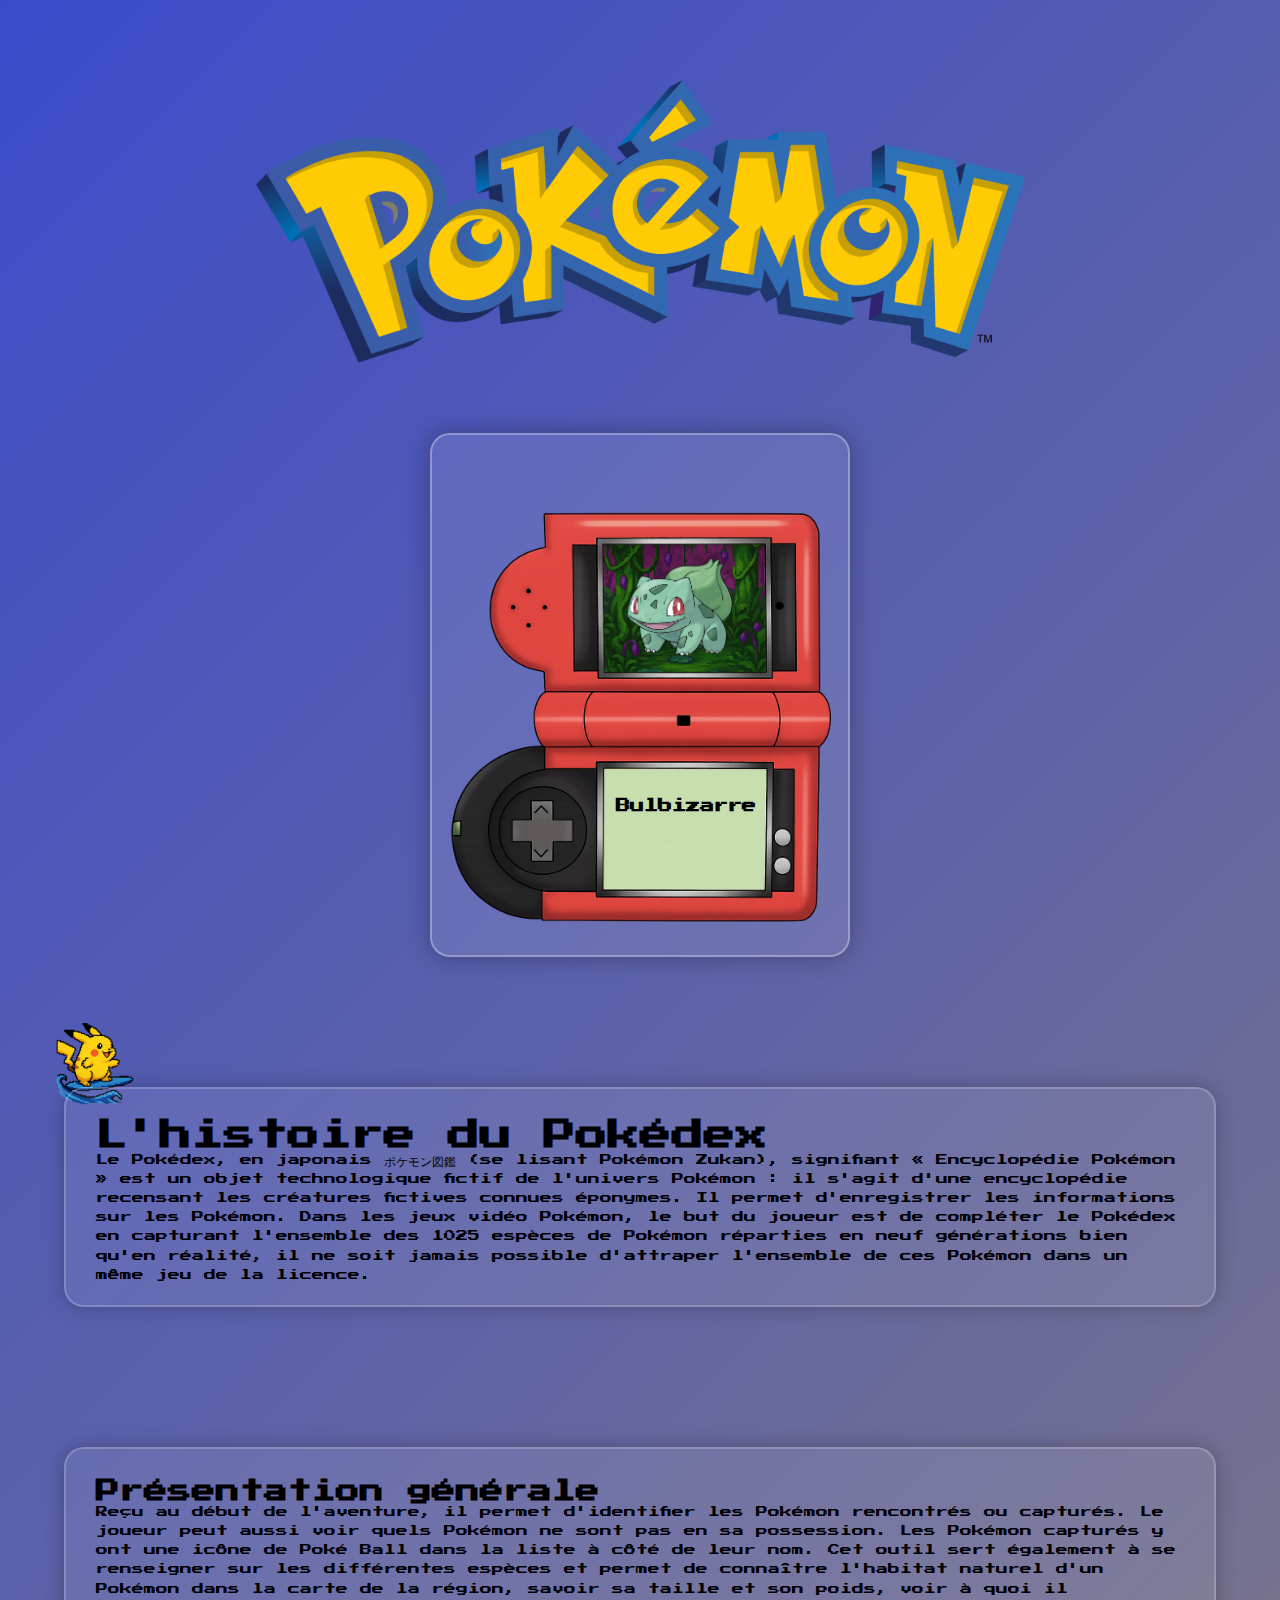
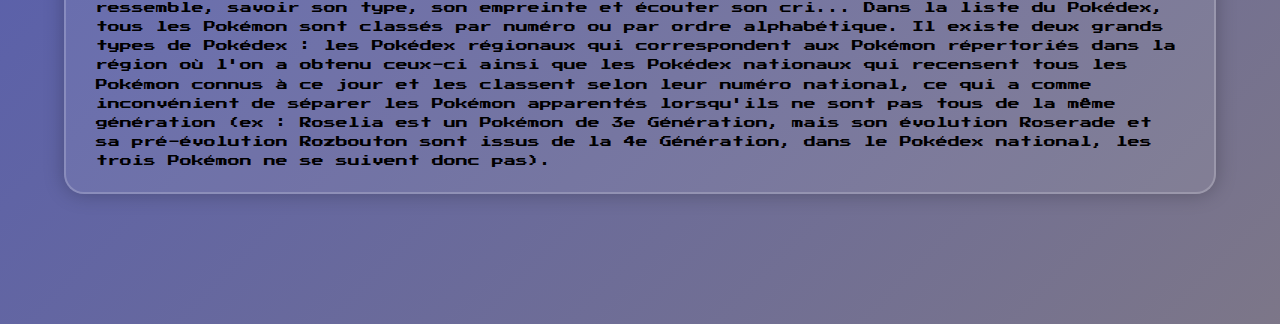
<file: pokedex/pages/pokedex.html>
<!DOCTYPE html>
<html lang="fr">
<head>
  <meta charset="UTF-8" />
  <meta name="viewport" content="width=device-width, initial-scale=1.0"/>
  <title>Pokédex</title>
  <link rel="stylesheet" href="../css/pokedex.css" />
  <link href="https://fonts.googleapis.com/css2?family=Press+Start+2P&display=swap" rel="stylesheet">
</head>
<body>

<header>

</header>
  <img src="../asset/page_pokedex/pokemon_logo/logo.png" alt="Logo Pokémon" class="logo-pokemon" />

  <div class="container">
    <div class="pokedex-wrapper">
      <img src="../asset/page_pokedex/pokedex_img/pokedex.png" alt="Pokedex" class="pokedex-img" />
      
      <img id="type-poke" class="type-poke" src="" alt="Fond Type Pokémon" />
      <img id="pokemon-img" class="pokemon-img" src="../asset/page_pokedex/pokedex_pokemon/001.png" alt="Pokémon" />
      <p id="pokemon-name" class="pokemon-name"></p>

      <button id="prev" class="btn-arrow up">
        <img src="../asset/page_pokedex/pokedex_img/fleche_up.png" alt="Flèche haut">
      </button>

      <button id="next" class="btn-arrow down">
        <img src="../asset/page_pokedex/pokedex_img/fleche_down.png" alt="Flèche bas">
      </button>

      
      <button id="first" class="btn-arrow first">
        <img src="../asset/page_pokedex/pokedex_img/fleche_up.png" alt="Flèche haut">
      </button>

      <button id="last" class="btn-arrow last">
        <img src="../asset/page_pokedex/pokedex_img/fleche_down.png" alt="Flèche bas">
      </button>
    </div>
  </div>
<section class="container-section">
<img src="../asset/page_pokedex/hisoire_pokedex/pikasurf-removebg-preview.png" class="pika-surf" alt="Pikachu surf" />
  <div class="pokedex-history">
    
    <h1>L'histoire du Pokédex</h1>
    <p>
      Le Pokédex, en japonais ポケモン図鑑 (se lisant Pokémon Zukan), signifiant 
      « Encyclopédie Pokémon » est un objet technologique fictif de l'univers Pokémon : 
      il s'agit d'une encyclopédie recensant les créatures fictives connues éponymes. 
      Il permet d'enregistrer les informations sur les Pokémon. Dans les jeux vidéo Pokémon, 
      le but du joueur est de compléter le Pokédex en capturant l'ensemble des 1025 espèces 
      de Pokémon réparties en neuf générations bien qu'en réalité, il ne soit jamais possible d'attraper 
      l'ensemble de ces Pokémon dans un même jeu de la licence.
    </p>
  </div>
  <div class="pokedex-history">
    
    <h2>Présentation générale</h2>
    <p>
    Reçu au début de l'aventure, il permet d'identifier les Pokémon rencontrés ou capturés. 
    Le joueur peut aussi voir quels Pokémon ne sont pas en sa possession. Les Pokémon capturés y ont une icône
    de Poké Ball dans la liste à côté de leur nom. Cet outil sert également à se renseigner sur les différentes espèces
    et permet de connaître l'habitat naturel d'un Pokémon dans la carte de la région, savoir sa taille et son poids, 
    voir à quoi il ressemble, savoir son type, son empreinte et écouter son cri...
    Dans la liste du Pokédex, tous les Pokémon sont classés par numéro ou par ordre alphabétique.
    Il existe deux grands types de Pokédex : les Pokédex régionaux qui correspondent aux Pokémon
    répertoriés dans la région où l'on a obtenu ceux-ci ainsi que les Pokédex nationaux qui recensent 
    tous les Pokémon connus à ce jour et les classent selon leur numéro national, ce qui a comme inconvénient 
    de séparer les Pokémon apparentés lorsqu'ils ne sont pas tous de la même génération 
    (ex : Roselia est un Pokémon de 3e Génération, mais son évolution Roserade et sa pré-évolution Rozbouton 
    sont issus de la 4e Génération, dans le Pokédex national, les trois Pokémon ne se suivent donc pas). 
    </p>
  </div>
</section>

<footer>

</footer>
  <script src="../js/pokedex.js"></script>
</body>
</html>
</file>
<file: pokedex/css/pokedex.css>
* {
  margin: 0;
  padding: 0;
  box-sizing: border-box;
}
/* Body + animation du fond */
body {
  background: linear-gradient(135deg, #3b4cca, #ffcb05, #e3350d);
  background-size: 600% 600%;
  animation: bgAnimation 15s ease infinite;
  font-family: 'Press Start 2P', monospace;
  display: flex;
  flex-direction: column;
  align-items: center;     
  padding: 30px 0;
}

@keyframes bgAnimation {
  0% { background-position: 0% 50%; }
  50% { background-position: 100% 50%; }
  100% { background-position: 0% 50%; }
}

/* box pokedex */
.container {
  max-width: 420px;
  background: rgba(255, 255, 255, 0.1);
  border: 2px solid rgba(255, 255, 255, 0.3);
  border-radius: 20px;
  box-shadow: 0 0 25px rgba(0,0,0,0.3);
}

/* Logo + animation du logo */
.logo-pokemon {
  margin-top: 50px;
  margin-bottom: 70px;
  width: 60%;
  animation: float 3s ease-in-out infinite;
}

@keyframes float {
  0%, 100% { transform: translateY(0); }
  50% { transform: translateY(-10px); }
}

/* Pokedex */
.pokedex-wrapper {
  position: relative;
  aspect-ratio: 1 / 1.25;
  overflow: hidden;
}

.pokedex-img {
  width: 100%;
  position: relative;
  top: -3%;
  z-index: 3;
}

.pokemon-img {
  position: absolute;
  left: 59.5%;
  top: 22%;
  transform: translate(-50%, 0);
  width: 28%;
}

.type-poke {
position: absolute;
  left: 60.88%;
  top: 16%;
  transform: translate(-50%, 0);
  width: 40%;
}

.pokemon-name {
  position: absolute;
  left: 59.5%;
  top: 70%;
  transform: translateX(-50%);
  font-size: 90%;
  font-weight: bold;
    margin-left: 1.5%;
    z-index: 3;
}
/* Bouton du pokedex */
.btn-arrow {
  position: absolute;
  background: none;
  border: none;
  z-index: 3;
}

.btn-arrow img {
  width: 35%;
  height: auto;
  display: block;
}
/* position des boutons du pokedex */
.up {
left: 24.2%;
top: 70.5%;
}

.down {
left: 24.2%;
  top: 79%;
}

/* section histoire du pokedex */

.pokedex-history {
  position: relative;
  width: 90%;
  margin: auto;
  padding: 30px 30px 20px 30px;
  background: rgba(255, 255, 255, 0.08);
  border: 2px solid rgba(255, 255, 255, 0.2);
  border-radius: 20px;
  box-shadow: 0 0 20px rgba(0, 0, 0, 0.25);
  z-index: 2;
  overflow: hidden;
  margin-bottom: 100px;
  display: flex;
  flex-direction: column;
  margin-top: 40px;
}

.pika-surf {
  position: relative;
  top: 61px;
  left: 50px;
  width: 90px;
  z-index: 2;
  transition: transform 0.1s linear;
  pointer-events: none;
}


.pokedex-history p {
  font-size: 0.75rem;
  line-height: 1.6;
  color: #000;
}

.container-section{
    display: flex;
    flex-direction: column;
    justify-content: center;

}

/* responsive */
@media screen and (max-width: 400px) {
  .pokemon-name{
    font-size: 50%;
  }
}

@media screen and (max-width: 600px) {
    .pokedex-history p{
        font-size: 10px;
    }
    .pokedex-history h1,h2{
        font-size: 15px;
    }

}
</file>
